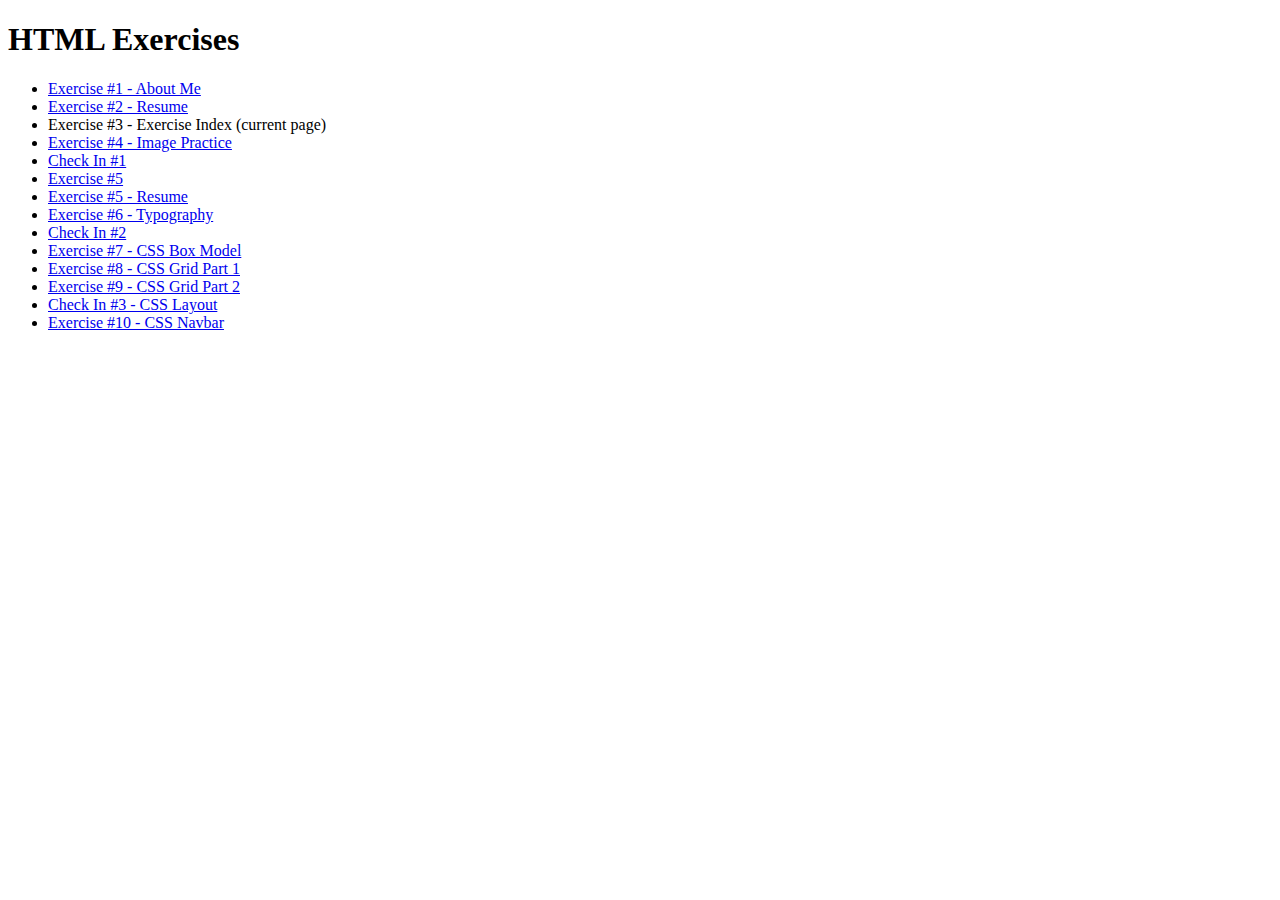
<file: exercises/index.html>
<!DOCTYPE html>
<html lang="en"> 
<head> 
<title>index</title>
</head>
<body>
    <h1>HTML Exercises</h1>
<ul>
<li> <a href="exercise1.html">Exercise #1 - About Me</a></li>
<li> <a href="exercise2.html">Exercise #2 - Resume</a></li>
<li> Exercise #3 - Exercise Index (current page)</li>
<li> <a href="exercise4.html">Exercise #4 - Image Practice</a></li>
<li> <a href="checkin1.html">Check In #1</a></li>
<li> <a href="exercise5.html">Exercise #5</a></li>
<li> <a href="exercise5-resume.html">Exercise #5 - Resume</a></li>
<li> <a href="exercise6.html">Exercise #6 - Typography</a></li>
<li> <a href="checkin2.html">Check In #2</a></li>
<li> <a href="exercise7.html">Exercise #7 - CSS Box Model</a></li>
<li> <a href="exercise8.html">Exercise #8 - CSS Grid Part 1</a></li>
<li> <a href="exercise9.html">Exercise #9 - CSS Grid Part 2</a></li>
<li> <a href="checkin3.html">Check In #3 - CSS Layout</a></li>
<li> <a href="exercise10.html">Exercise #10 - CSS Navbar</a></li>
 </ul>
</body>
</html>
</file>
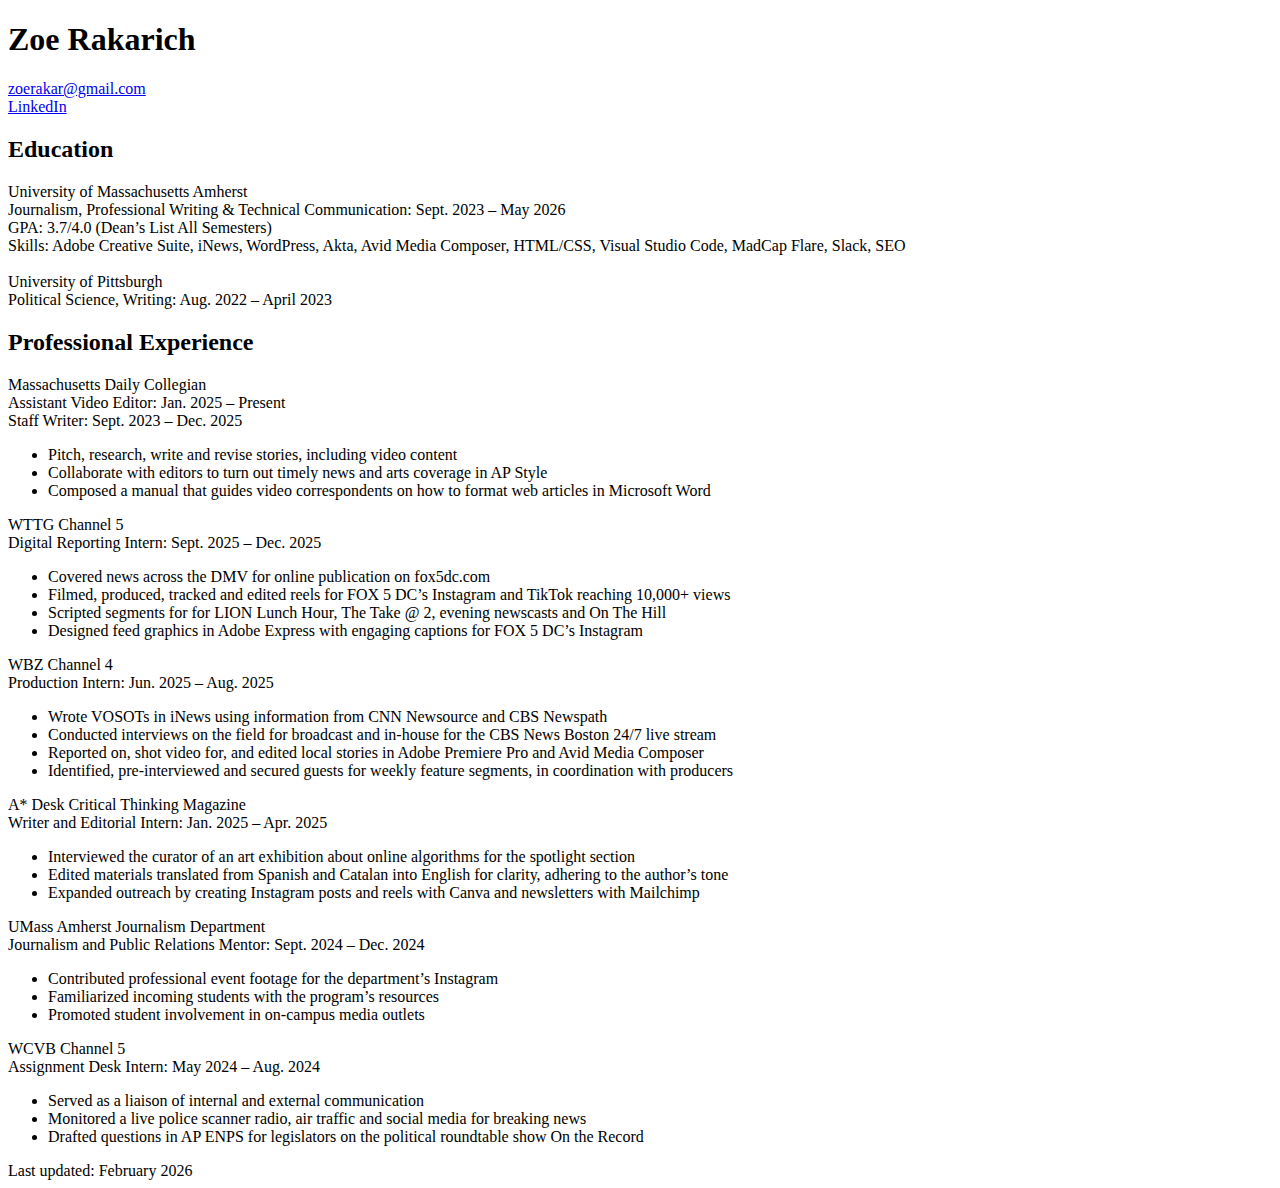
<file: exercise2.html>
<!DOCTYPE html>
<html lang="en">
<head> 
    <meta charset="UTF-8">
    <title>Exercise #2</title>
</head> 
<body> 
    <main>
<h1>Zoe Rakarich</h1> 
<a href="mailto:zoerakar@gmail.com">zoerakar@gmail.com</a> <br>
<a href="https://www.linkedin.com/in/zoerakarich/">LinkedIn</a>

<h2>Education</h2>
University of Massachusetts Amherst <br>
Journalism, Professional Writing & Technical Communication: Sept. 2023 – May 2026<br>		   
GPA: 3.7/4.0 (Dean’s List All Semesters)<br>
Skills: Adobe Creative Suite, iNews, WordPress, Akta, Avid Media Composer, HTML/CSS, Visual Studio Code, MadCap Flare, Slack, SEO<br>
<br>
University of Pittsburgh<br> 
Political Science, Writing: Aug. 2022 – April 2023					                

<h2>Professional Experience</h2>

Massachusetts Daily Collegian<br>
Assistant Video Editor: Jan. 2025 – Present <br>
Staff Writer: Sept. 2023 – Dec. 2025
<ul>
<li>Pitch, research, write and revise stories, including video content</li> 
<li>Collaborate with editors to turn out timely news and arts coverage in AP Style</li>
<li>Composed a manual that guides video correspondents on how to format web articles in Microsoft Word</li> 
</ul>

WTTG Channel 5<br>	     						   
Digital Reporting Intern: Sept. 2025 – Dec. 2025
<ul>
<li>Covered news across the DMV for online publication on fox5dc.com</li>
<li>Filmed, produced, tracked and edited reels for FOX 5 DC’s Instagram and TikTok reaching 10,000+ views</li> 
<li>Scripted segments for for LION Lunch Hour, The Take @ 2, evening newscasts and On The Hill</li>
<li>Designed feed graphics in Adobe Express with engaging captions for FOX 5 DC’s Instagram</li>
</ul>

WBZ Channel 4<br>					   		      
Production Intern: Jun. 2025 – Aug. 2025
<ul>
<li>Wrote VOSOTs in iNews using information from CNN Newsource and CBS Newspath</li>
<li>Conducted interviews on the field for broadcast and in-house for the CBS News Boston 24/7 live stream</li>
<li>Reported on, shot video for, and edited local stories in Adobe Premiere Pro and Avid Media Composer</li>
<li>Identified, pre-interviewed and secured guests for weekly feature segments, in coordination with producers</li>
</ul>

A* Desk Critical Thinking Magazine<br> 						            
Writer and Editorial Intern: Jan. 2025 – Apr. 2025
<ul>
<li>Interviewed the curator of an art exhibition about online algorithms for the spotlight section</li>
<li>Edited materials translated from Spanish and Catalan into English for clarity, adhering to the author’s tone</li>
<li>Expanded outreach by creating Instagram posts and reels with Canva and newsletters with Mailchimp</li>
</ul>

UMass Amherst Journalism Department<br>						   
Journalism and Public Relations Mentor: Sept. 2024 – Dec. 2024
<ul>
<li>Contributed professional event footage for the department’s Instagram</li>
<li>Familiarized incoming students with the program’s resources</li>
<li>Promoted student involvement in on-campus media outlets</li>
</ul>
WCVB Channel 5<br>					 	  		  
Assignment Desk Intern: May 2024 – Aug. 2024
<ul>
<li>Served as a liaison of internal and external communication</li> 
<li>Monitored a live police scanner radio, air traffic and social media for breaking news</li>
<li>Drafted questions in AP ENPS for legislators on the political roundtable show On the Record</li>
</ul>
</main>
<footer>Last updated: February 2026</footer>
</body>
</html>
</file>
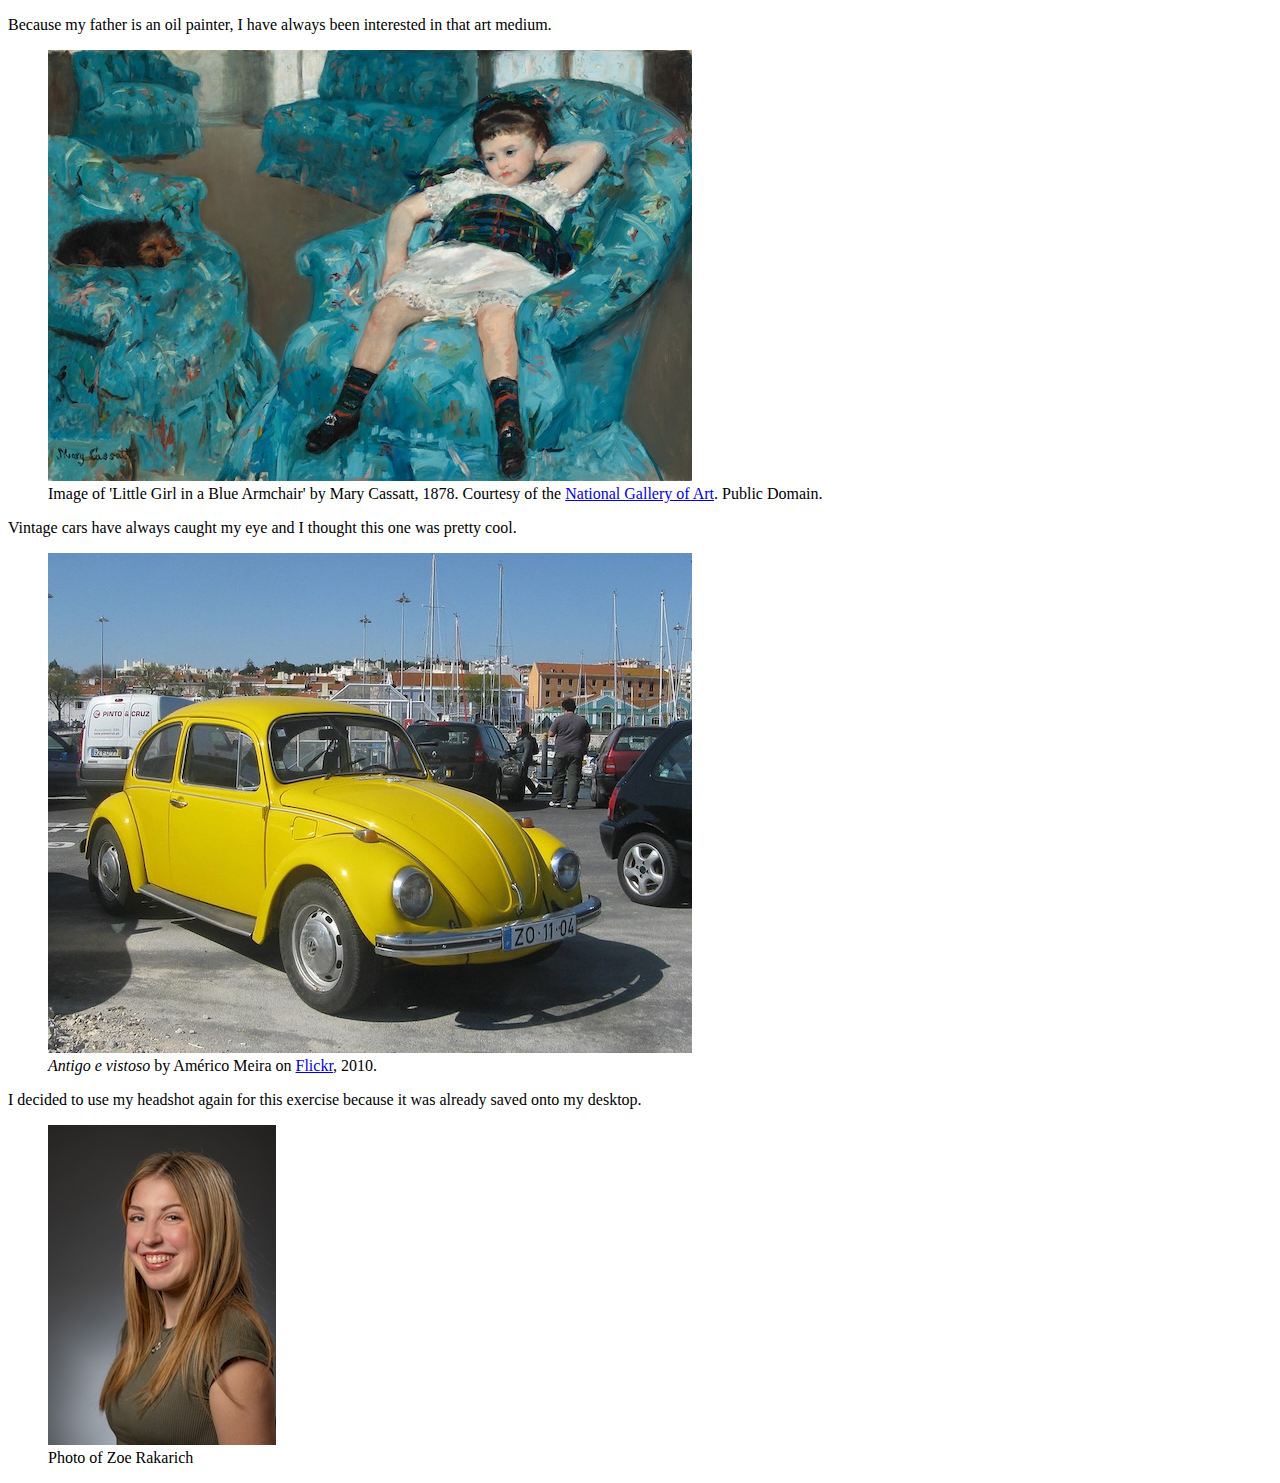
<file: exercise4.html>
<!DOCTYPE html>
<html lang="en">
    <head><title>Exercise #4</title></head>
<body>
<main>
    <p>Because my father is an oil painter, I have always been interested in that art medium.</p>
<figure>
    <img src="../images/girlinabluearmchair.jpg" alt="Oil painting by Mary Cassatt depicting a young girl and tiny dog laying on blue furniture.">
    <figcaption>Image of 'Little Girl in a Blue Armchair' by Mary Cassatt, 1878. Courtesy of the <a href="https://www.nga.gov/artworks/61368-little-girl-blue-armchair">National Gallery of Art</a>. Public Domain.</figcaption>
</figure>
<p>Vintage cars have always caught my eye and I thought this one was pretty cool.</p>
<figure>
    <img src="../images/yellowcar.jpg" alt="A vintage yellow car sits in front of a shipyard.">
    <figcaption><i>Antigo e vistoso</i> by Américo Meira on <a href="https://www.flickr.com/photos/60083277@N00/4508419385/in/photostream/">Flickr</a>, 2010. </figcaption>
</figure>
<p>I decided to use my headshot again for this exercise because it was already saved onto my desktop.</p>
<figure>
<img src="../images/headshot.jpg" alt="Zoe Rakarich smiles in an army green shirt.">
<figcaption>Photo of Zoe Rakarich</figcaption>
</figure>
</main>
</body>
</html>
</file>
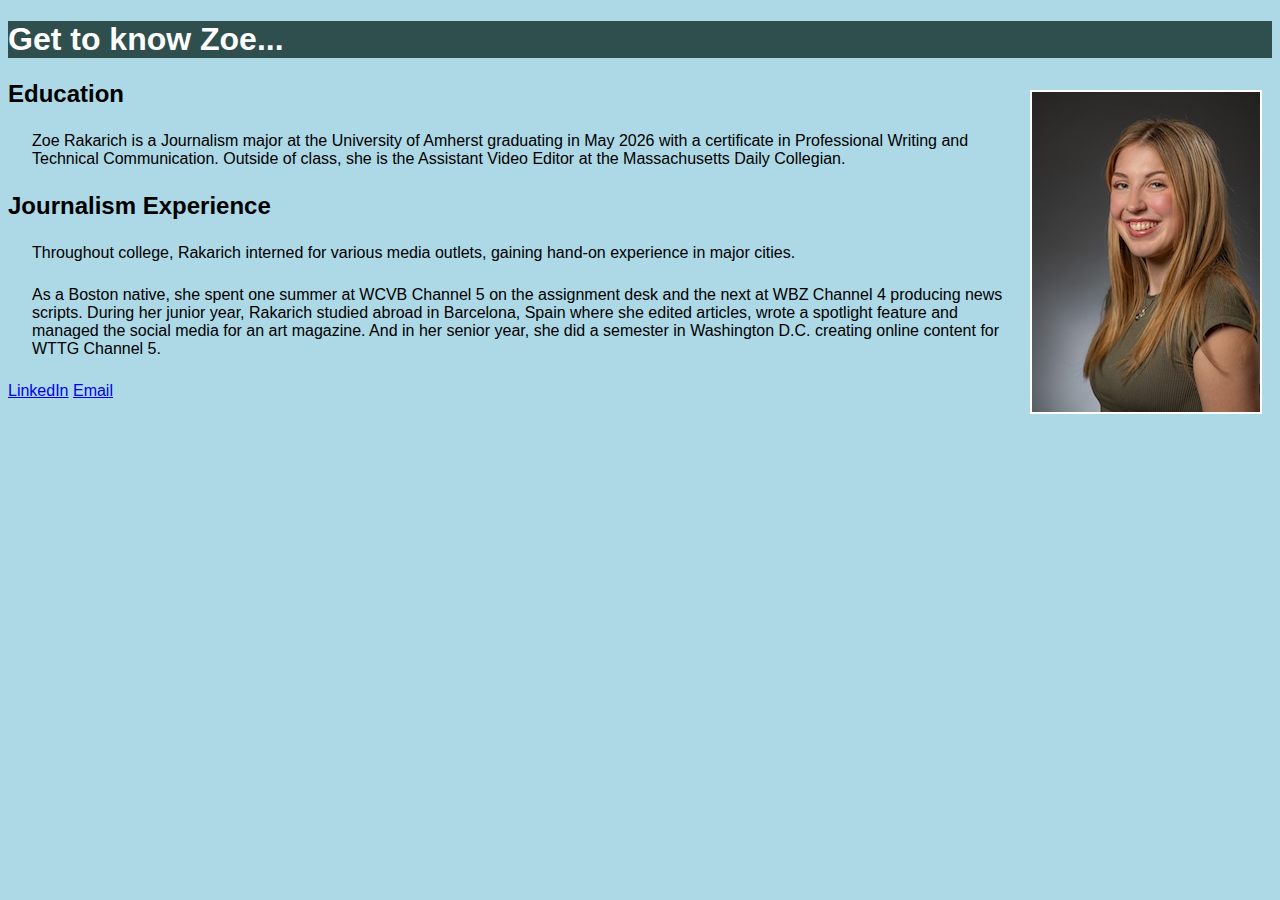
<file: exercise5.html>
<!DOCTYPE html>
<html lang="en"> 
    <head> 
        <meta charset="UTF-8">
<title>Zoe Rakarich Bio - Exercise #1</title>
<style> 
body {
    font-family:Arial, Helvetica, sans-serif;background-color:#add8e6;
}
h1 {
    color: #ffffff;background-color:#2f4f4f;
}
p {
   margin: 1.5rem;
}
img {
    float: right;
    border: 2px #ffffff solid;
    margin: .65rem;
    max-width: 100%;
    }
</style>
    </head>
<body>
    <h1>Get to know Zoe...</h1>
    <img src="../images/headshot.jpg" alt="Zoe smiling in a green shirt.">

    <h2> Education</h2>
<p>Zoe Rakarich is a Journalism major at the University of Amherst graduating in May 2026 with a certificate in Professional Writing and Technical Communication. Outside of class, she is the Assistant Video Editor at the Massachusetts Daily Collegian.</p>
<h2>Journalism Experience</h2>
<p> Throughout college, Rakarich interned for various media outlets, gaining hand-on experience in major cities.</p>

<p>As a Boston native, she spent one summer at WCVB Channel 5 on the assignment desk and the next at WBZ Channel 4 producing news scripts. During her junior year, Rakarich studied abroad in Barcelona, Spain where she edited articles, wrote a spotlight feature and managed the social media for an art magazine. And in her senior year, she did a semester in Washington D.C. creating online content for WTTG Channel 5.</p>

<a href="https://www.linkedin.com/in/zoerakarich/">LinkedIn</a>
<a href="mailto:zoerakar@gmail.com">Email</a>
</body>
</html>
</file>
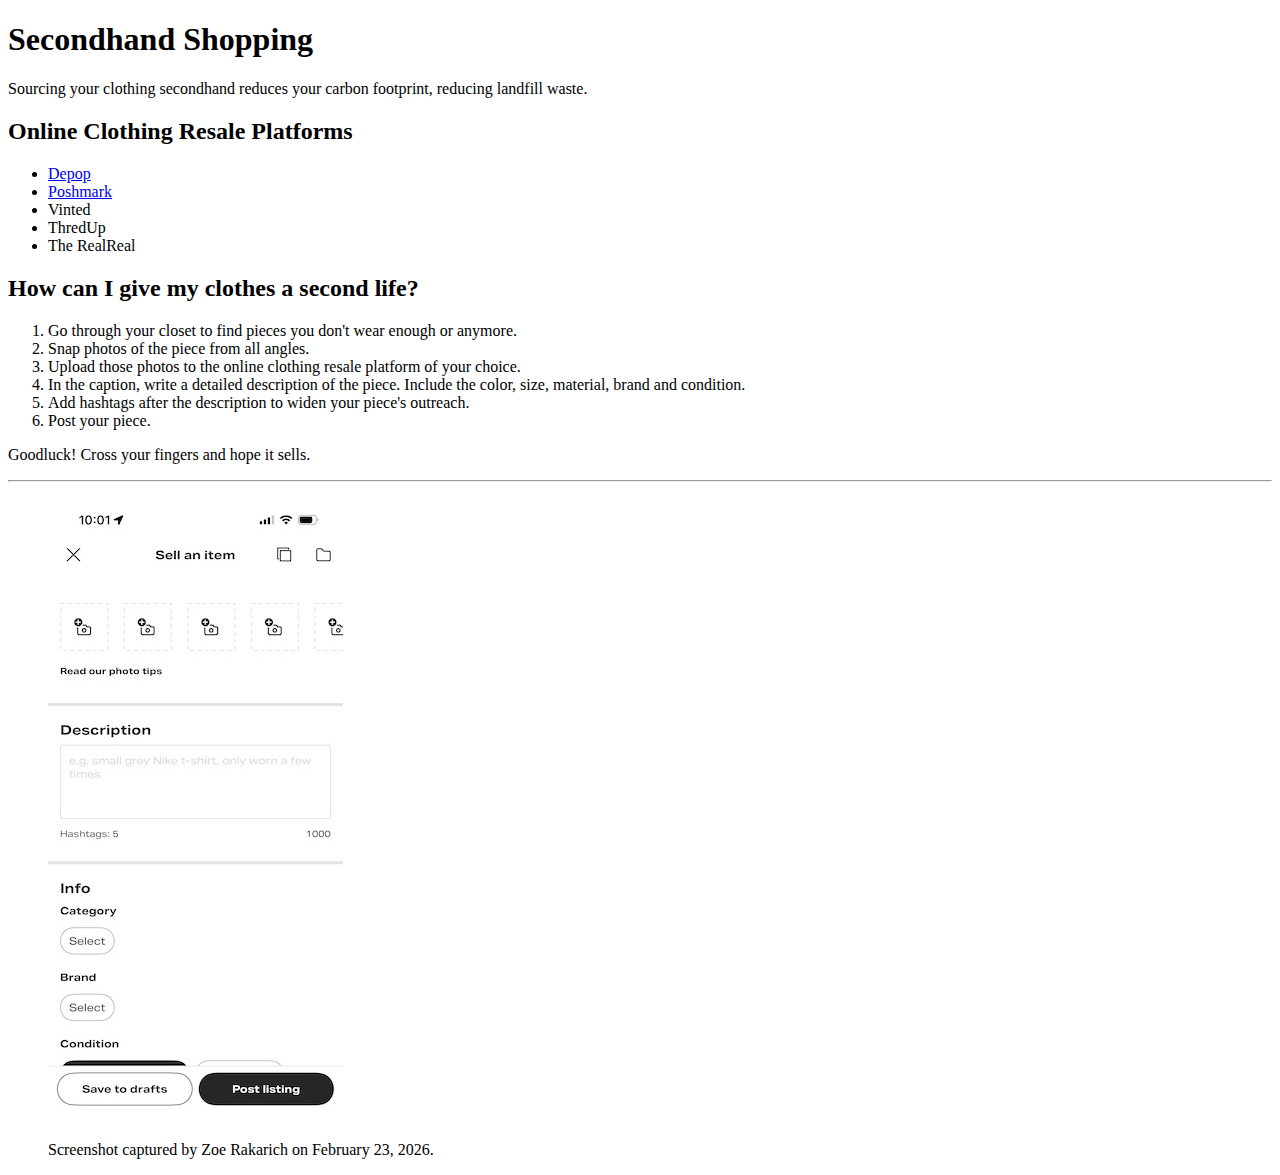
<file: exercises/checkin1.html>
<!DOCTYPE html>
<html lang="en">
<head>
    <meta charset="UTF-8">
    <title>Check In #1</title>
</head>
<body>
    <h1>Secondhand Shopping</h1>
    <main>Sourcing your clothing secondhand reduces your carbon footprint, reducing landfill waste.</main>
<h2>Online Clothing Resale Platforms</h2>
<ul>
    <li><a href="https://www.depop.com/?utm_source=Brand%20SEM&utm_medium=paid%20advertising&utm_campaign=PAID_GG_US_PRO_SEARCH_ALL_BRAND-CORE-DEFENCE&utm_content=depop&gad_source=1&gad_campaignid=21880045407&gbraid=0AAAAACrrxZujwS8wBD7kk3DEYH3a6rrbv&gclid=CjwKCAiAkvDMBhBMEiwAnUA9BZTuoIHTfz1hONuMxjtxB0Ta8B50IjyWe13CagtTK9ldprb6o_9gRxoCskYQAvD_BwE">Depop</a></li>
    <li><a href="https://poshmark.com/?srsltid=AfmBOora4CxUuqt6KOWqJiykFAjHD3HEYMvuZW8qmAUrWa_ywdlqlChU">Poshmark</a></li>
    <li>Vinted</li>
    <li>ThredUp</li>
    <li>The RealReal</li>
</ul>
<h2>How can I give my clothes a second life?</h2>
<ol>
    <li>Go through your closet to find pieces you don't wear enough or anymore.</li>
    <li>Snap photos of the piece from all angles.</li>
    <li>Upload those photos to the online clothing resale platform of your choice.</li>
    <li>In the caption, write a detailed description of the piece. Include the color, size, material, brand and condition.</li>
    <li>Add hashtags after the description to widen your piece's outreach.</li>
    <li>Post your piece.</li>
</ol>
<p>Goodluck! Cross your fingers and hope it sells.</p>
<hr>
<figure>
<img src="../images/depopscreenshot.jpg" alt="Depop's interface when selling an item.">
<figcaption>Screenshot captured by Zoe Rakarich on February 23, 2026.</figcaption>
</figure>
</body>
</html>
</file>
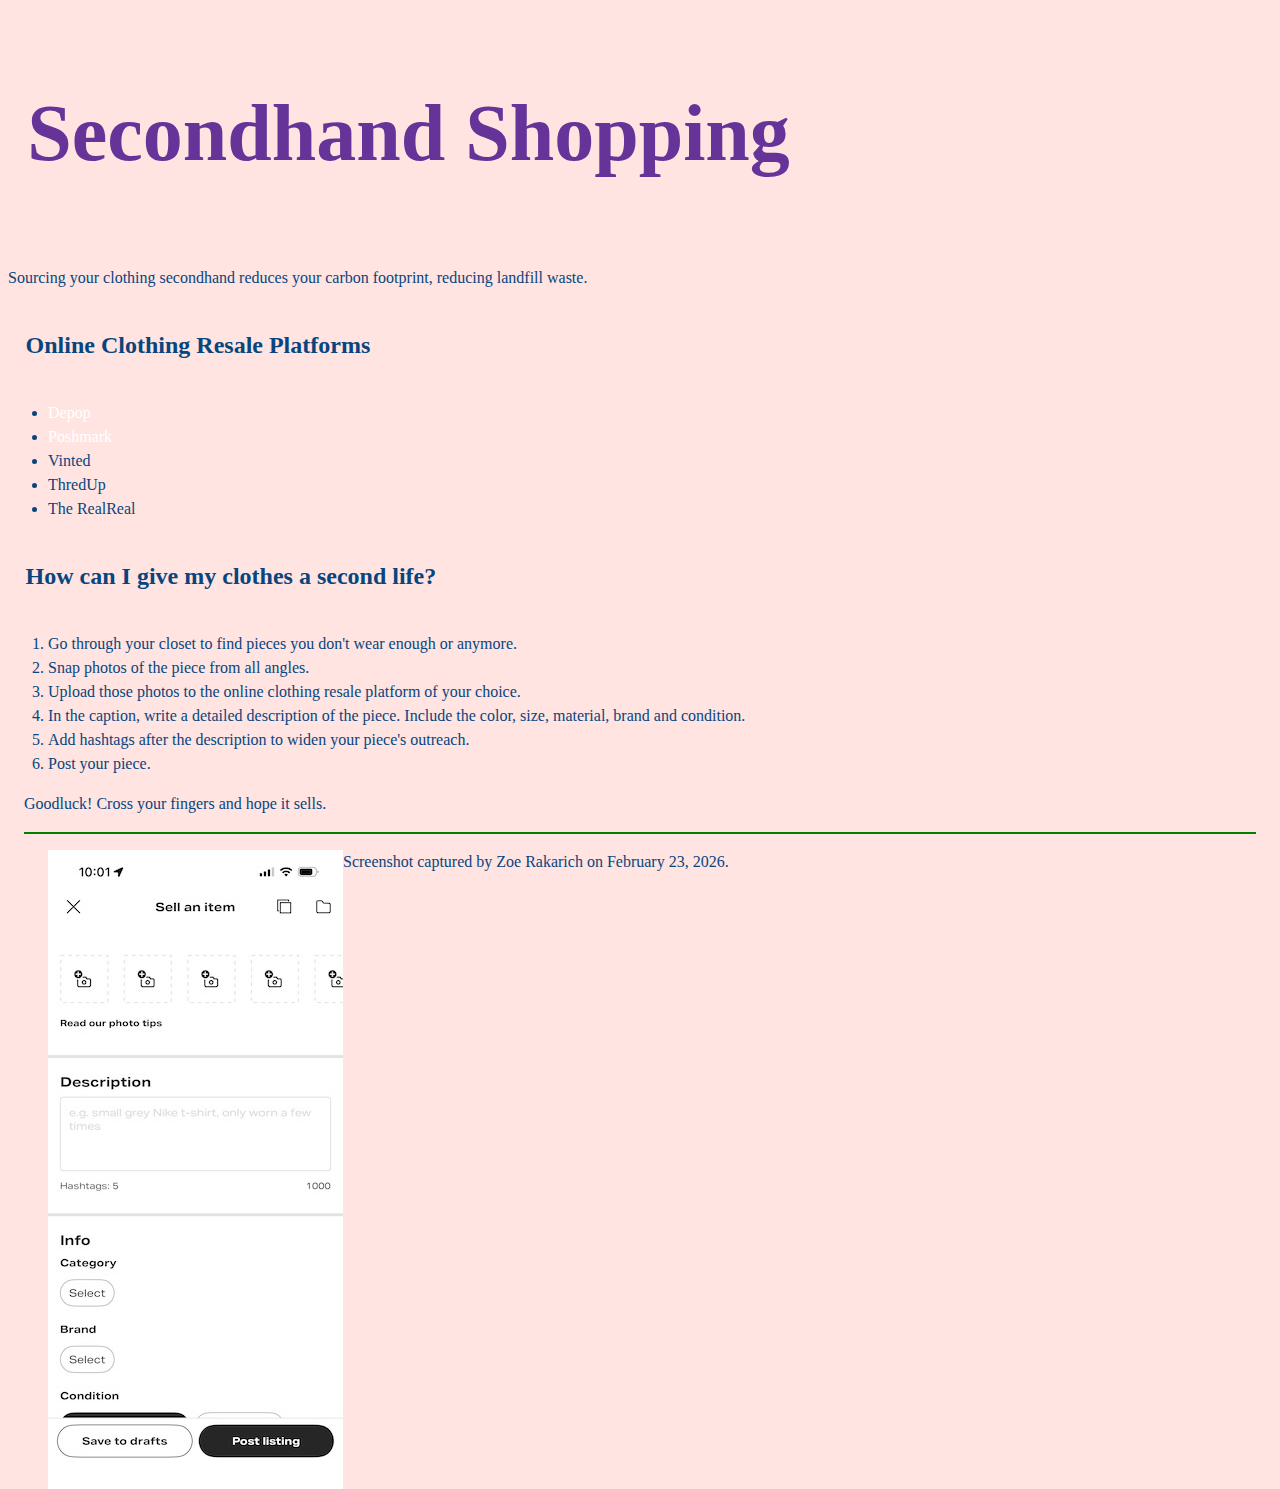
<file: exercises/checkin2.html>
<!DOCTYPE html>
<html lang="en">
<head>
    <meta charset="UTF-8">
    <link rel="stylesheet" href="css/checkin2.css">
    <title>Check In #2</title>
    <link rel="preconnect" href="https://fonts.googleapis.com">
    <link rel="preconnect" href="https://fonts.gstatic.com" crossorigin>
    <link href="https://fonts.googleapis.com/css2?family=Roboto+Slab:wght@100..900&display=swap" rel="stylesheet">
</head>
<body>
    <h1>Secondhand Shopping</h1>
    <main>Sourcing your clothing secondhand reduces your carbon footprint, reducing landfill waste.</main>
<h2>Online Clothing Resale Platforms</h2>
<ul>
    <li><a href="https://www.depop.com/?utm_source=Brand%20SEM&utm_medium=paid%20advertising&utm_campaign=PAID_GG_US_PRO_SEARCH_ALL_BRAND-CORE-DEFENCE&utm_content=depop&gad_source=1&gad_campaignid=21880045407&gbraid=0AAAAACrrxZujwS8wBD7kk3DEYH3a6rrbv&gclid=CjwKCAiAkvDMBhBMEiwAnUA9BZTuoIHTfz1hONuMxjtxB0Ta8B50IjyWe13CagtTK9ldprb6o_9gRxoCskYQAvD_BwE">Depop</a></li>
    <li><a href="https://poshmark.com/?srsltid=AfmBOora4CxUuqt6KOWqJiykFAjHD3HEYMvuZW8qmAUrWa_ywdlqlChU">Poshmark</a></li>
    <li>Vinted</li>
    <li>ThredUp</li>
    <li>The RealReal</li>
</ul>
<h2>How can I give my clothes a second life?</h2>
<ol>
    <li>Go through your closet to find pieces you don't wear enough or anymore.</li>
    <li>Snap photos of the piece from all angles.</li>
    <li>Upload those photos to the online clothing resale platform of your choice.</li>
    <li>In the caption, write a detailed description of the piece. Include the color, size, material, brand and condition.</li>
    <li>Add hashtags after the description to widen your piece's outreach.</li>
    <li>Post your piece.</li>
</ol>
<p>Goodluck! Cross your fingers and hope it sells.</p>
<hr>
<figure>
<img src="../images/depopscreenshot.jpg" alt="Depop's interface when selling an item.">
<figcaption>Screenshot captured by Zoe Rakarich on February 23, 2026.</figcaption>
</figure>
</body>
</html>
</file>
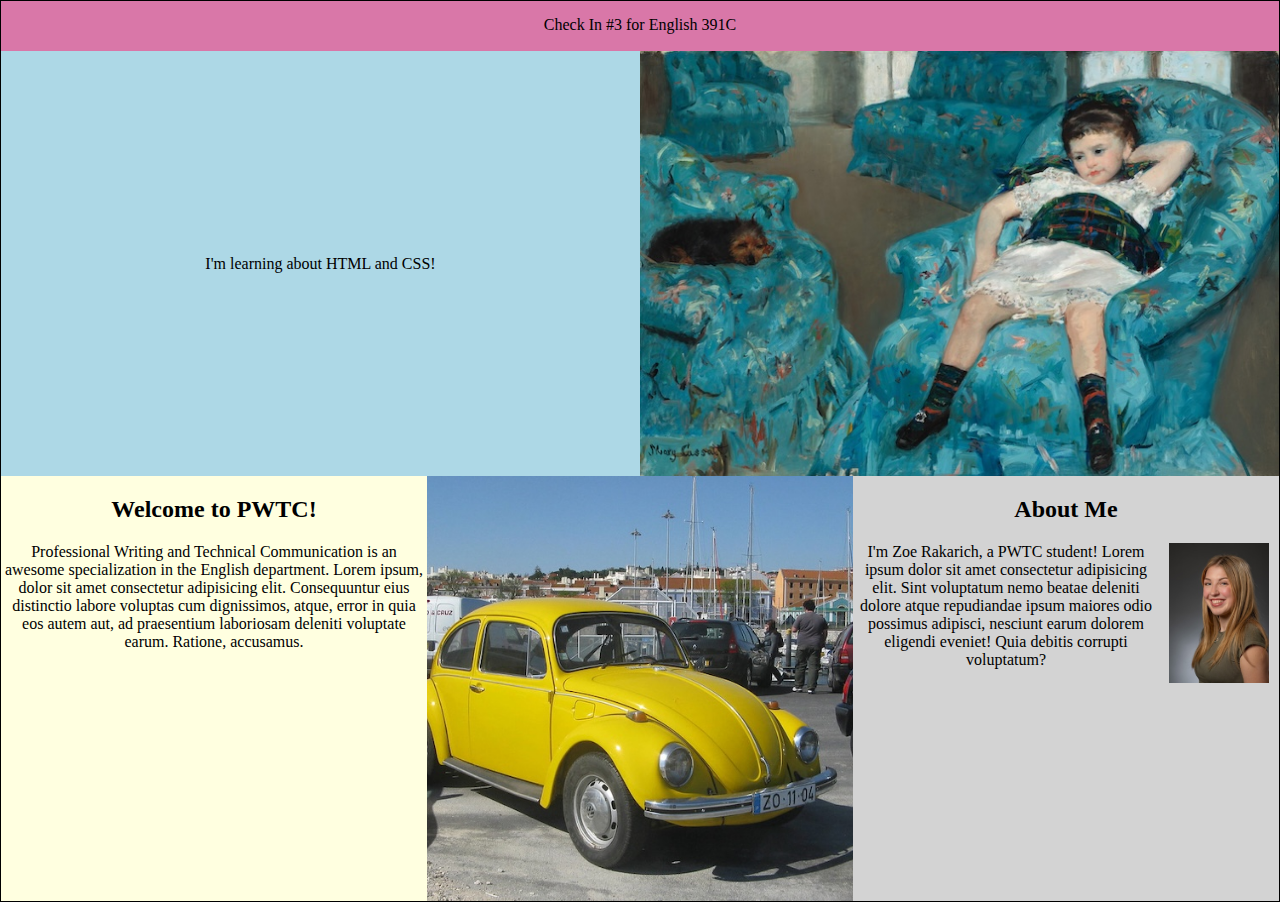
<file: exercises/checkin3.html>
<!DOCTYPE html>
<html lang="en">
<head>
    <meta charset="UTF-8">
    <title>Check In #3</title>
    <link rel="stylesheet" href="css/checkin3.css">
</head>
<body>
    <div class="wrapper">
        <header>Check In #3 for English 391C</header>
        <div class="tophalf">
            <div class="topleft">
            <p>I'm learning about HTML and CSS!</p>
            </div>
            <div class="topright">
                <img src="../images/girlinabluearmchair.jpg" alt="Girl in a blue armchair.">
            </div>  
        </div>
        <div class="bottomleft">
            <h2>Welcome to PWTC!</h2>
            <p>Professional Writing and Technical Communication is an awesome specialization in the English department. Lorem ipsum, dolor sit amet consectetur adipisicing elit. Consequuntur eius distinctio labore voluptas cum dignissimos, atque, error in quia eos autem aut, ad praesentium laboriosam deleniti voluptate earum. Ratione, accusamus.</p>
        </div>
        <div class="bottommiddle">
            <img src="../images/yellowcar.jpg" alt="Yellow car.">
        </div>
        <div class="bottomright">
            <h2>About Me</h2>
            <img src="../images/headshot.jpg" alt="Zoe in a green shirt.">
            <p>I'm Zoe Rakarich, a PWTC student! Lorem ipsum dolor sit amet consectetur adipisicing elit. Sint voluptatum nemo beatae deleniti dolore atque repudiandae ipsum maiores odio possimus adipisci, nesciunt earum dolorem eligendi eveniet! Quia debitis corrupti voluptatum?</p>
            
        </div>
    </div>
</body>
</html>
</file>
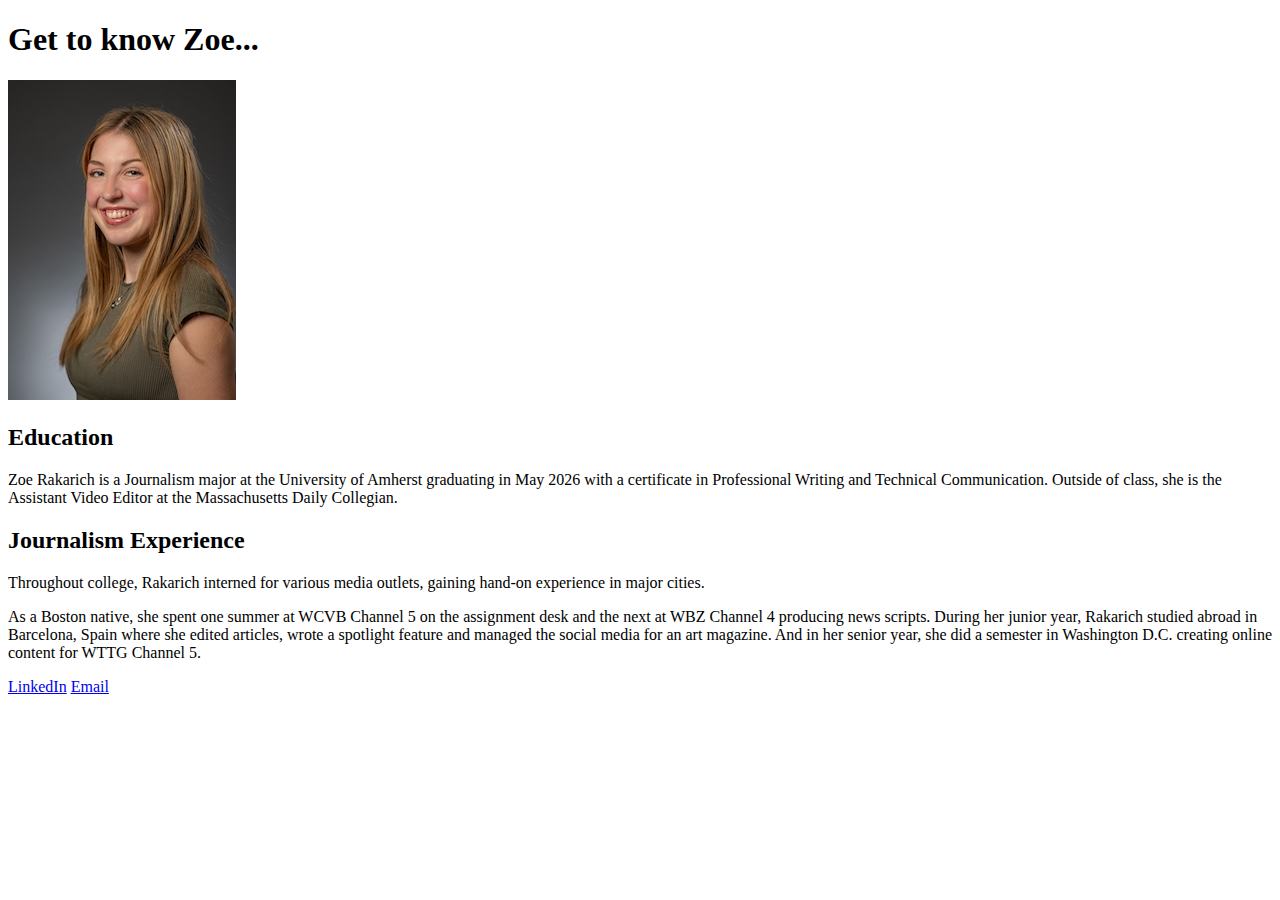
<file: exercises/exercise1.html>
<!DOCTYPE html>
<html lang="en"> 
    <head> 
        <meta charset="UTF-8">
<title>Zoe Rakarich Bio - Exercise #1</title>
    </head>
<body>
    <h1>Get to know Zoe...</h1>
    <img src="../images/headshot.jpg" alt="Zoe smiling in a green shirt.">

    <h2> Education</h2>
<p>Zoe Rakarich is a Journalism major at the University of Amherst graduating in May 2026 with a certificate in Professional Writing and Technical Communication. Outside of class, she is the Assistant Video Editor at the Massachusetts Daily Collegian.</p>
<h2>Journalism Experience</h2>
<p> Throughout college, Rakarich interned for various media outlets, gaining hand-on experience in major cities.</p>

<p>As a Boston native, she spent one summer at WCVB Channel 5 on the assignment desk and the next at WBZ Channel 4 producing news scripts. During her junior year, Rakarich studied abroad in Barcelona, Spain where she edited articles, wrote a spotlight feature and managed the social media for an art magazine. And in her senior year, she did a semester in Washington D.C. creating online content for WTTG Channel 5.</p>

<a href="https://www.linkedin.com/in/zoerakarich/">LinkedIn</a>
<a href="mailto:zoerakar@gmail.com">Email</a>
</body>
</html>
</file>
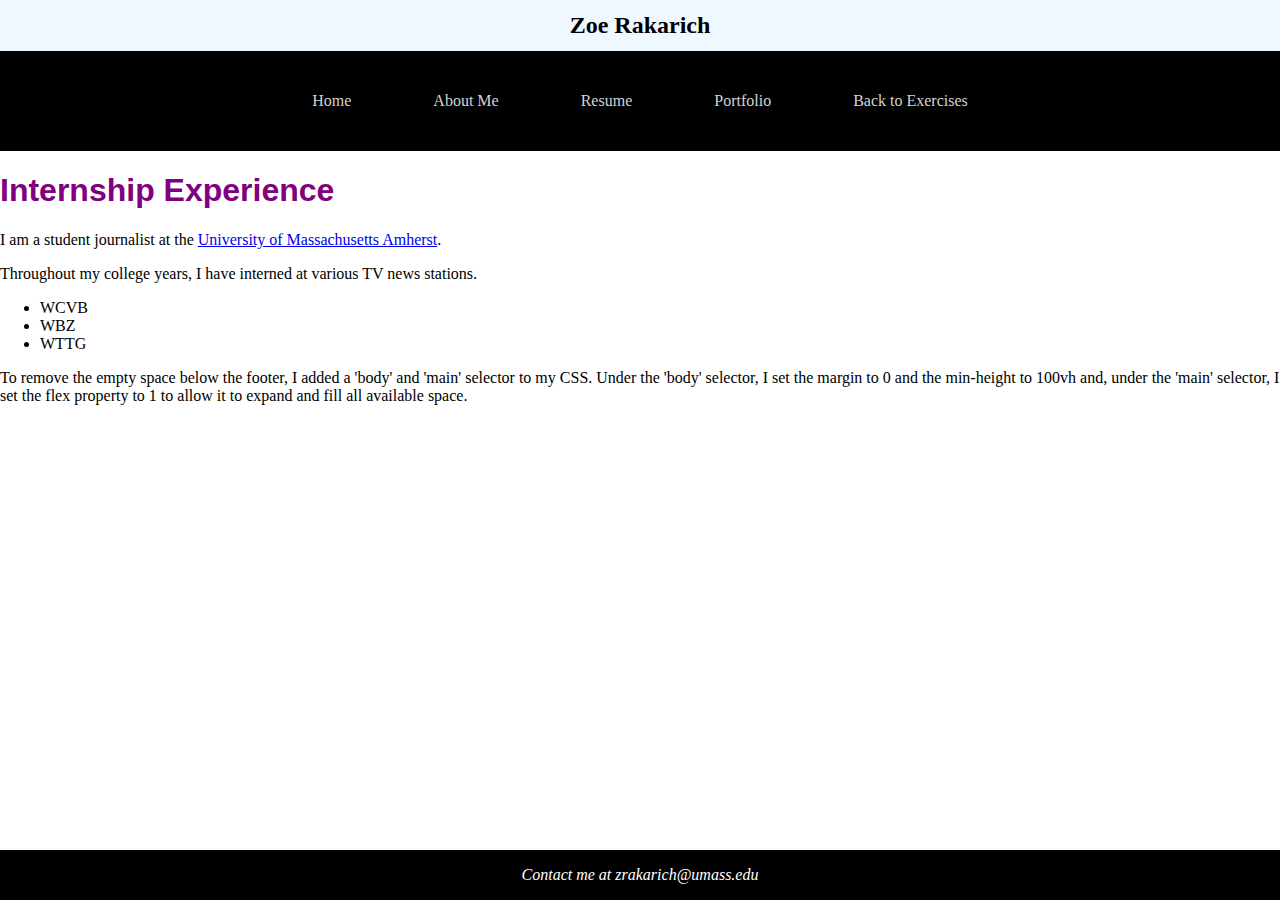
<file: exercises/exercise10.html>
<!DOCTYPE html>
<html lang="en">
<head>
    <meta charset="UTF-8">
    <meta name="viewport" content="width=device-width, initial-scale=1.0">
    <title>Exercise #10: CSS Navbar</title>
    <link rel="stylesheet" href="../exercises/css/exercise10.css">
</head>
<body>
    <header>
        <h2>Zoe Rakarich</h2>
        <nav>
            <ul>
                <li><a href="#">Home</a></li>
                <li><a href="#">About Me</a></li>
                <li><a href="#">Resume</a></li>
                <li><a href="#">Portfolio</a></li>
                <li><a href="index.html">Back to Exercises</a></li>
            </ul>
        </nav>
    </header>
    <main>
        <h1>Internship Experience</h1>
        <p>I am a student journalist at the <a href="https://www.umass.edu">University of Massachusetts Amherst</a>.</p>
        <p>Throughout my college years, I have interned at various TV news stations.</p>
        <ul>
            <li>WCVB</li>
            <li>WBZ</li>
            <li>WTTG</li>
        </ul>
        <p>To remove the empty space below the footer, I added a 'body' and 'main' selector to my CSS. Under the 'body' selector, I set the margin to 0 and the min-height to 100vh and, under the 'main' selector, I set the flex property to 1 to allow it to expand and fill all available space.</p>
    </main>
    <footer><address>Contact me at zrakarich@umass.edu</address></footer>
</body>
</html>
</file>
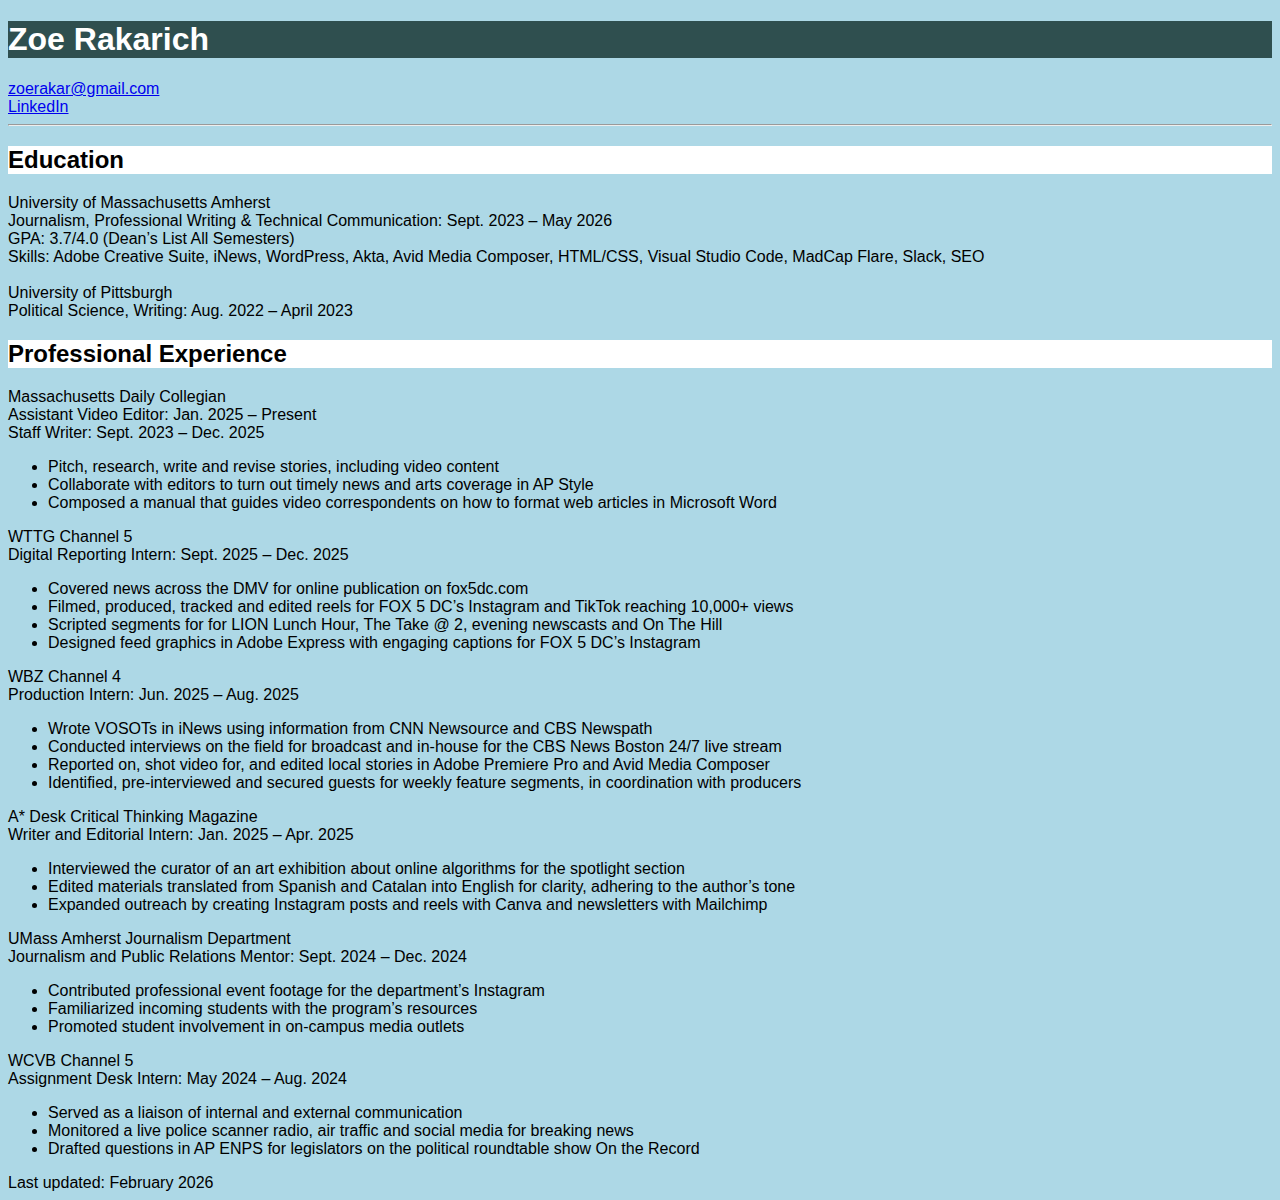
<file: exercises/exercise5-resume.html>
<!DOCTYPE html>
<html lang="en">
<head> 
    <meta charset="UTF-8">
    <title>Exercise #2</title>
    <link rel="stylesheet" href="../exercises/css/exercise5-resume.css">
</head> 
<body> 
    <main>
<h1>Zoe Rakarich</h1> 
<a href="mailto:zoerakar@gmail.com">zoerakar@gmail.com</a> <br>
<a href="https://www.linkedin.com/in/zoerakarich/">LinkedIn</a>
<hr>
<h2>Education</h2>
University of Massachusetts Amherst <br>
Journalism, Professional Writing & Technical Communication: Sept. 2023 – May 2026<br>		   
GPA: 3.7/4.0 (Dean’s List All Semesters)<br>
Skills: Adobe Creative Suite, iNews, WordPress, Akta, Avid Media Composer, HTML/CSS, Visual Studio Code, MadCap Flare, Slack, SEO<br>
<br>
University of Pittsburgh<br> 
Political Science, Writing: Aug. 2022 – April 2023					                

<h2>Professional Experience</h2>

Massachusetts Daily Collegian<br>
Assistant Video Editor: Jan. 2025 – Present <br>
Staff Writer: Sept. 2023 – Dec. 2025
<ul>
<li>Pitch, research, write and revise stories, including video content</li> 
<li>Collaborate with editors to turn out timely news and arts coverage in AP Style</li>
<li>Composed a manual that guides video correspondents on how to format web articles in Microsoft Word</li> 
</ul>

WTTG Channel 5<br>	     						   
Digital Reporting Intern: Sept. 2025 – Dec. 2025
<ul>
<li>Covered news across the DMV for online publication on fox5dc.com</li>
<li>Filmed, produced, tracked and edited reels for FOX 5 DC’s Instagram and TikTok reaching 10,000+ views</li> 
<li>Scripted segments for for LION Lunch Hour, The Take @ 2, evening newscasts and On The Hill</li>
<li>Designed feed graphics in Adobe Express with engaging captions for FOX 5 DC’s Instagram</li>
</ul>

WBZ Channel 4<br>					   		      
Production Intern: Jun. 2025 – Aug. 2025
<ul>
<li>Wrote VOSOTs in iNews using information from CNN Newsource and CBS Newspath</li>
<li>Conducted interviews on the field for broadcast and in-house for the CBS News Boston 24/7 live stream</li>
<li>Reported on, shot video for, and edited local stories in Adobe Premiere Pro and Avid Media Composer</li>
<li>Identified, pre-interviewed and secured guests for weekly feature segments, in coordination with producers</li>
</ul>

A* Desk Critical Thinking Magazine<br> 						            
Writer and Editorial Intern: Jan. 2025 – Apr. 2025
<ul>
<li>Interviewed the curator of an art exhibition about online algorithms for the spotlight section</li>
<li>Edited materials translated from Spanish and Catalan into English for clarity, adhering to the author’s tone</li>
<li>Expanded outreach by creating Instagram posts and reels with Canva and newsletters with Mailchimp</li>
</ul>

UMass Amherst Journalism Department<br>						   
Journalism and Public Relations Mentor: Sept. 2024 – Dec. 2024
<ul>
<li>Contributed professional event footage for the department’s Instagram</li>
<li>Familiarized incoming students with the program’s resources</li>
<li>Promoted student involvement in on-campus media outlets</li>
</ul>
WCVB Channel 5<br>					 	  		  
Assignment Desk Intern: May 2024 – Aug. 2024
<ul>
<li>Served as a liaison of internal and external communication</li> 
<li>Monitored a live police scanner radio, air traffic and social media for breaking news</li>
<li>Drafted questions in AP ENPS for legislators on the political roundtable show On the Record</li>
</ul>
</main>
<footer>Last updated: February 2026</footer>
</body>
</html>
</file>
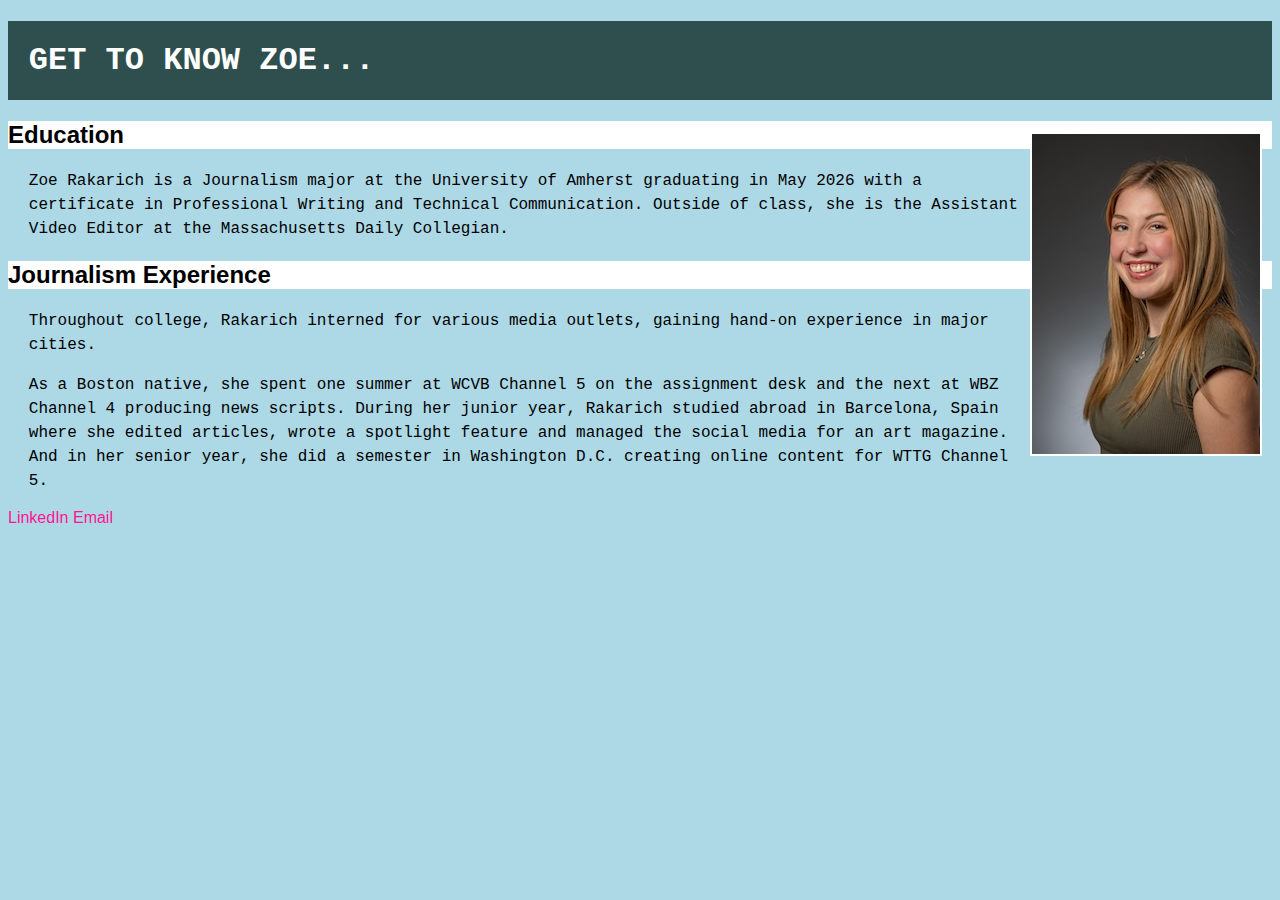
<file: exercises/exercise6.html>
<!DOCTYPE html>
<html lang="en"> 
    <head> 
        <meta charset="UTF-8">
        <link rel="preconnect" href="https://fonts.googleapis.com">
        <link rel="preconnect" href="https://fonts.gstatic.com" crossorigin>
        <link href="https://fonts.googleapis.com/css2?family=Merriweather:ital,opsz,wght@0,18..144,300..900;1,18..144,300..900&display=swap" rel="stylesheet">
        <title>Zoe Rakarich Bio - Exercise</title>
        <link rel="stylesheet" href="../exercises/css/exercise6.css">
    </head>
<body>
    <h1>Get to know Zoe...</h1>
    <img src="../images/headshot.jpg" alt="Zoe smiling in a green shirt.">

    <h2> Education</h2>
    <main>
<p>Zoe Rakarich is a Journalism major at the University of Amherst graduating in May 2026 with a certificate in Professional Writing and Technical Communication. Outside of class, she is the Assistant Video Editor at the Massachusetts Daily Collegian.</p>
<h2>Journalism Experience</h2>
<p> Throughout college, Rakarich interned for various media outlets, gaining hand-on experience in major cities.</p>

<p>As a Boston native, she spent one summer at WCVB Channel 5 on the assignment desk and the next at WBZ Channel 4 producing news scripts. During her junior year, Rakarich studied abroad in Barcelona, Spain where she edited articles, wrote a spotlight feature and managed the social media for an art magazine. And in her senior year, she did a semester in Washington D.C. creating online content for WTTG Channel 5.</p>
</main>
<a href="https://www.linkedin.com/in/zoerakarich/">LinkedIn</a>
<a href="mailto:zoerakar@gmail.com">Email</a>
</body>
</html>
</file>
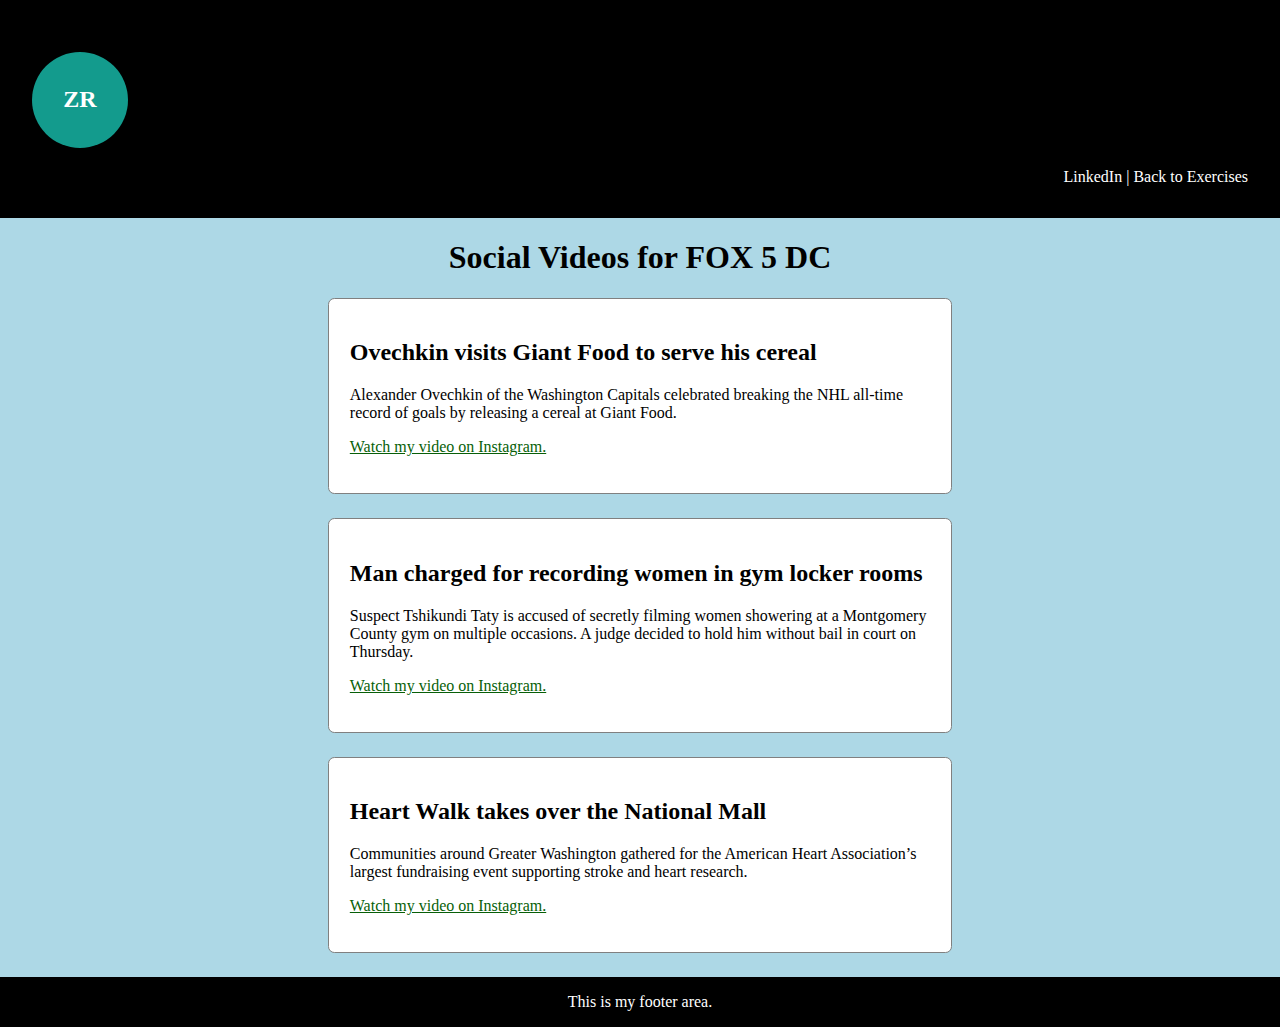
<file: exercises/exercise7.html>
<!DOCTYPE html>
<html lang="en">
<head>
    <meta charset="UTF-8">
    <title>Exercise #7</title>
    <link rel="stylesheet" href="../exercises/css/exercise7.css">
</head>
<body>
    <header>
        <h2 class="logo">ZR</h2>
        <nav><a href="https://www.linkedin.com/in/zoerakarich/">LinkedIn</a> | <a href="index.html">Back to Exercises</a></nav>
    </header>
    <main>
        <h1>Social Videos for FOX 5 DC</h1>
        <div class="wrapper">
        <article>
            <h2>Ovechkin visits Giant Food to serve his cereal</h2>
            
            <p>Alexander Ovechkin of the Washington Capitals celebrated breaking the NHL all-time record of goals by releasing a cereal at Giant Food.</p>
            
            <p><a href="https://www.instagram.com/fox5dc/reel/DO_6jtmCkhq/">Watch my video on Instagram.</a></p>

        </article>
        <article>
           
            <h2>Man charged for recording women in gym locker rooms</h2>
            
            <p>Suspect Tshikundi Taty is accused of secretly filming women showering at a Montgomery County gym on multiple occasions. A judge decided to hold him without bail in court on Thursday.</p>
            
            <p><a href="https://www.instagram.com/fox5dc/reel/DQc3zxUEm3b/">Watch my video on Instagram.</a></p>

        </article>
        <article>

            <h2>Heart Walk takes over the National Mall</h2>

            <p>Communities around Greater Washington gathered for the American Heart Association’s largest fundraising event supporting stroke and heart research.</p>

            <p><a href="https://www.instagram.com/fox5dc/reel/DQm81LXCRma/">Watch my video on Instagram.</a></p>

       </article>
        </div>
    </main>
    <footer>This is my footer area.</footer>
</body>
</html>
</file>
<file: exercises/css/checkin2.css>
body {
    font-family:Georgia, 'Times New Roman', Times, serif; 
    color: #08457e;
    background-color: mistyrose;
    line-height: 1.5
}
h1 {
    font-family:Georgia, 'Times New Roman', Times, serif;
    color:rebeccapurple;
    font-size: 5rem;
    padding: 1.2rem;
}
h2 {
   font-family: 'Times New Roman', Times, serif;
   padding: 1.1rem;
}
p {
   margin: 1rem;
}
img {
    float: left;
    border: 1.5px;
    max-width: 100%;
    height: auto;
    display:block;
}
hr {
    border: none ;
    height: 2px;
    background-color: green;
    margin: 1rem;
}
a:link { color: white; text-decoration:none;} 
a:visited {color:navy;text-decoration: underline}
a:hover { color:red;}
a:active {color:blue;}
</file>
<file: exercises/css/checkin3.css>
.wrapper{
    display: grid;
    height: 100vh;
    border: 1px solid black;
    grid-template-columns: 1fr 1fr 1fr;
    grid-template-rows: 50px 1fr 1fr;
    font-family: Georgia, 'Times New Roman', Times, serif;
    overflow: hidden;
}
body{
    margin: 0;
    height: 100%;
}
header{
    background-color: #d977a8;
    padding-top: 15px;
    grid-row-start: 1;
    grid-row-end: 2;
    grid-column-start: 1;
    grid-column-end: 4;
    text-align: center;
}
.tophalf{
    grid-row: 2;
    grid-column: 1 / 4;
    display: grid;
    grid-template-columns: 1fr 1fr;
    overflow: hidden;
    min-height: 0;
}
.topleft {
    background: lightblue;
    height: 100%;
    width: 100%;
    text-align: center;
    align-items: center;
    justify-content: center;
    display: flex;
}

.topright {
    overflow: hidden;
}
.topright img{
    height: 100%;
    width: 100%;
    object-fit: cover;
    display: block;
}
.bottomleft{
    background-color: lightyellow;
    grid-row: 3;
    grid-column: 1;
    text-align: center;
    height: 100%;
}
.bottommiddle{
    background-color: lightblue;
    grid-row: 3;
    grid-column: 2;
    text-align: center;
    height: 100%;
    overflow: hidden;
}
.bottommiddle img{
    height: 100%;
    width: 100%;
    object-fit: cover;
    display: block;
}
.bottomright{
    background-color: lightgray;
    grid-row: 3;
    grid-column: 3;
    text-align: center;
    height: 100%;
}
.bottomright img{
    float: right;
    width: 100px;
    margin-left: 10px;
    margin-right: 10px;
}
</file>
<file: exercises/css/exercise10.css>
h2 {
    text-align: center;
    background-color: aliceblue;
    padding: 12px;
    margin: 0px;
}
nav li {
    list-style-type: none;
    background-color: black;
    margin: 1rem;
}
nav a {
    text-decoration: none;
    color: lightgray;
    padding: 25px;
}
nav a:hover {
    color: palegoldenrod;
    background-color: black;
}
nav ul {
    display: flex;
    justify-content: center;
    background-color: black;
    padding: 25px;
    margin: 0;
    flex-wrap: wrap;
}
footer {
    text-align: center;
    background-color: black;
    color: white;
    padding: 1rem;
}
h1 {
    color: purple;
    font-family: 'Gill Sans', 'Gill Sans MT', Calibri, 'Trebuchet MS', sans-serif;
}
body {
    margin: 0;
    min-height: 100vh;
    display: flex;
    flex-direction: column;
}
main {
    flex: 1;
}
</file>
<file: exercises/css/exercise5-resume.css>
body {
    font-family:Arial, Helvetica, sans-serif;background-color:#add8e6;
}
h1 {
    color: #ffffff;background-color:#2f4f4f;
}
h2 {
   background-color: #ffffff ;
}
p {
   margin: 1.5rem;
}
img {
    float: right;
    border: 2px #ffffff solid;
    margin: .65rem;
    max-width: 100%;
    }
</file>
<file: exercises/css/exercise6.css>
body {
    font-family:Arial, Helvetica, sans-serif;background-color:#add8e6;
}
h1 {
    color: #ffffff;
    background-color:#2f4f4f;
    padding: 1.3rem;
    text-transform: uppercase;
    font-family: 'Courier New', Courier, monospace;
}
h2 {
   background-color: #ffffff ;
}
p {
   padding-left: 1.3rem;
   padding-right: 1.3rem;
   line-height: 1.5rem;
   font-family: 'Courier New', Courier, monospace;
}
img {
    float: right;
    border: 2px #ffffff solid;
    margin: .65rem;
    max-width: 100%;
    }
    
a:link {
    color: deeppink; 
    text-decoration: none;} 
a:visited {color: antiquewhite;}
a:hover { color: indianred;
text-decoration: underline;}
a:active {color: rgb(255, 0, 0);}
</file>
<file: exercises/css/exercise7.css>
body {
    background-color: #add8e6;
    margin: 0;
}
header {
    background-color: black;
    color: white;
    padding: 2rem;
    text-align: right;
}
article {
    background-color: white;
    border: 1px solid gray;
    padding: 1.3rem;
    margin: .5rem;
    margin-bottom: 1.5rem;
    border-radius: .4rem;
}
footer {
    background-color: black;
    color: white;
    padding: 1rem;
    text-align: center;
}
h1 {
    text-align: center;
}
/* Link styling */
a:link {
    color: #085f08;
}
a:visited {
    color: #3f0886;
}
a:hover {
    color: #be275f;
    text-decoration: underline;
}
a:active {
    color: #a7470f;
} 
/* Link styling - header */
header a:link {
    color: white;
    text-decoration: none;
}
header a:visited {
    color: white;
    text-decoration: none;
}
header a:hover {
    color: #be275f;
    text-decoration: underline;
}
header a:active {
    color: #d6be21;
    text-decoration: overline;}
    h2.logo {
        text-align: center;
        background-color: rgb(19, 155, 141);
        width: 6rem;
        height: 6rem;
        display: grid;
        align-items: center;
        border-radius: 50%;
}
.wrapper {
    border: 0px solid black;
    margin: 0 auto;
    max-width: 40rem;
}
main {
    border:0px red solid;
}
</file>
